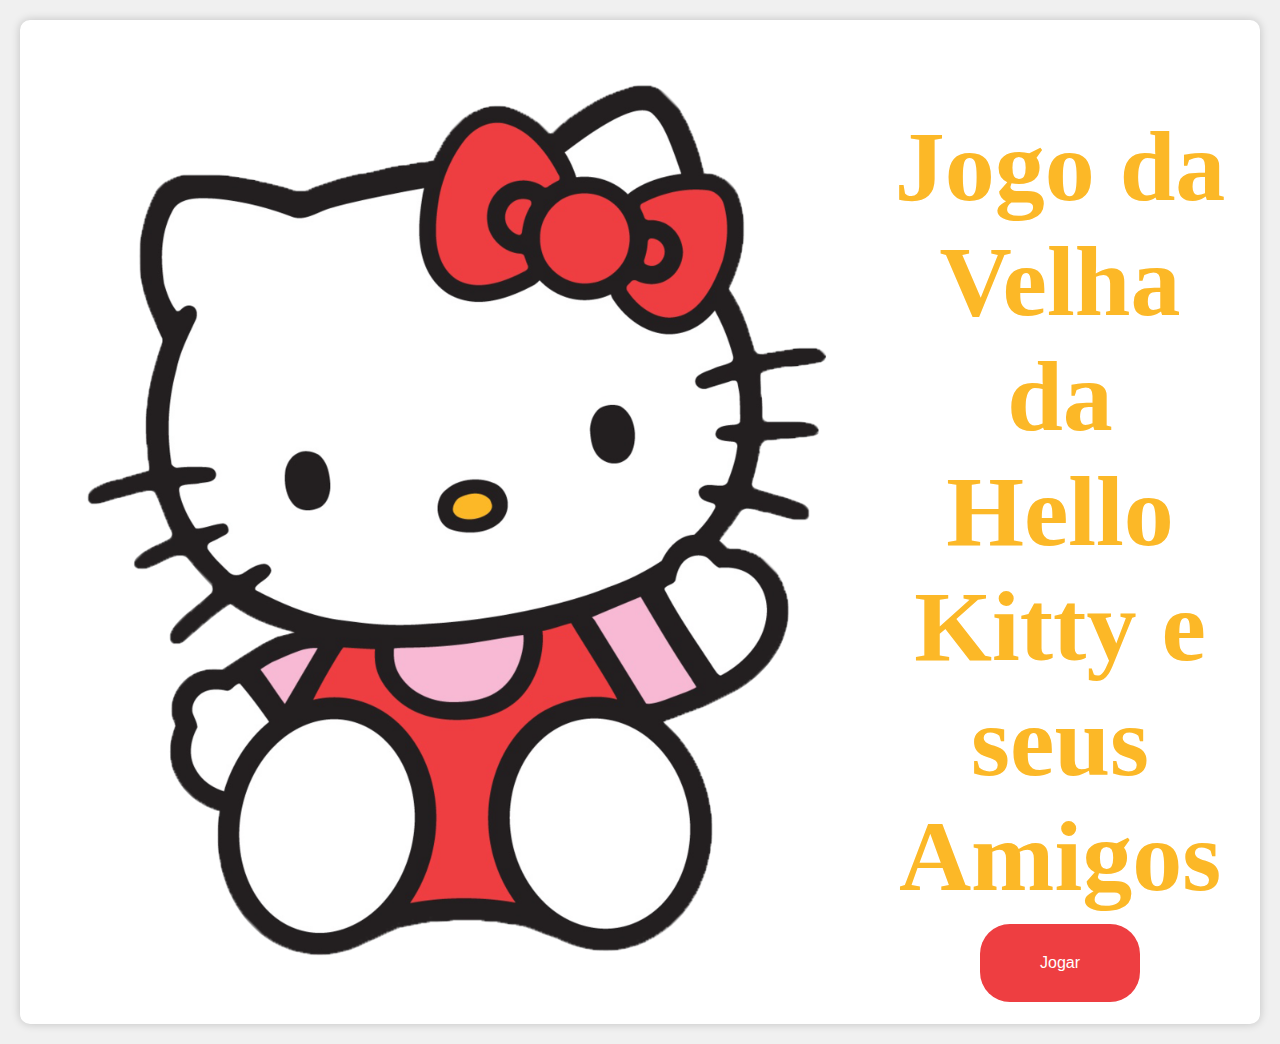
<file: jogodavelha/index.html>
<!DOCTYPE html>
<html lang="pt-br">
<head>
    <meta charset="UTF-8">
    <meta name="viewport" content="width=device-width, initial-scale=1.0">
    <link rel="stylesheet" href="style.css">
    <title>Jogo da Velha da Hello Kitty</title>
</head>
<body>
    <div class="container">
        <div class="left-side">
            <img src="imagens/hellokittyinicio.png" alt="Hello Kitty">
        </div>
        <div class="right-side">
            <h1>Jogo da Velha da Hello Kitty e seus Amigos</h1>
            <button id="start-button">Jogar</button>
        </div>
    </div>
    <div class="game-screen" id="game-screen">
        <h1>Jogo da Velha da Hello Kitty e seus Amigos</h1>
        <div class="board" id="board"></div>
    </div>
    <script src="script.js"></script>
</body>
</html>
</file>
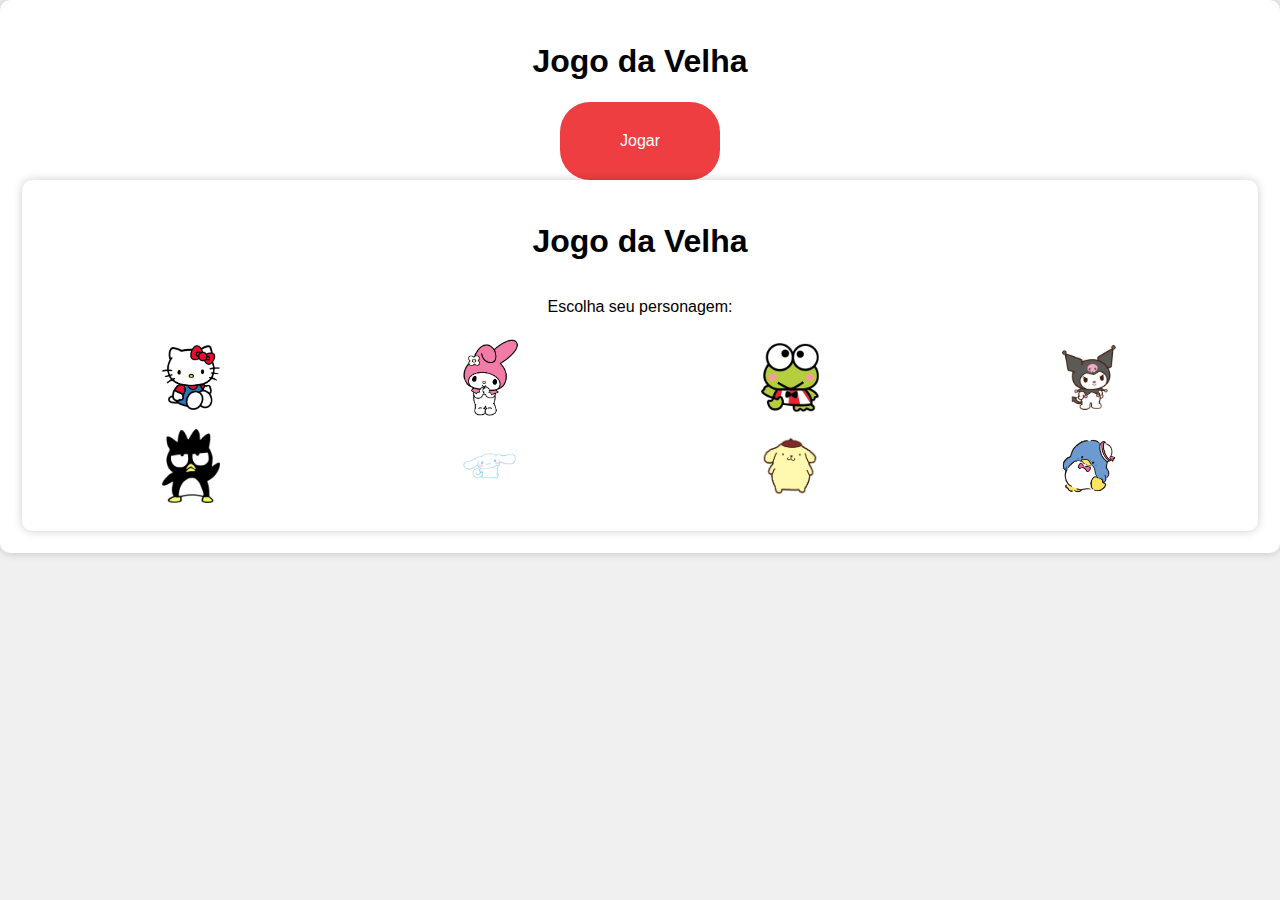
<file: jogodavelha/choose.html>
<!DOCTYPE html>
<html lang="pt-br">
<head>
    <meta charset="UTF-8">
    <meta name="viewport" content="width=device-width, initial-scale=1.0">
    <link rel="stylesheet" href="style.css">
    <title>Jogo da Velha da Hello Kitty</title>
</head>
<body>
    <div class="start-screen">
        <h1>Jogo da Velha</h1>
        <button id="start-button">Jogar</button>

<div class="start-screen">
    <h1>Jogo da Velha</h1>
    <p>Escolha seu personagem:</p>
    <div class="character-buttons">
        <button class="character-button" data-character="imagens/hellokitty.jpg">
            <img src="imagens/hellokitty.jpg" alt="Personagem 1">
        </button>
        <button class="character-button" data-character="imagens/MyMelody.png">
            <img src="imagens/MyMelody.png" alt="Personagem 2">
        </button>
        <button class="character-button" data-character="imagens/KeroppiProfile_2-removebg-preview.png">
            <img src="imagens/KeroppiProfile_2-removebg-preview.png" alt="Personagem 3">
        </button>
        <button class="character-button" data-character="imagens/Kuromi.png">
            <img src="imagens/Kuromi.png" alt="Personagem 4">
        </button>
        <button class="character-button" data-character="imagens/Badtz_Maru-removebg-preview.png">
            <img src="imagens/Badtz_Maru-removebg-preview.png" alt="Personagem 5">
        </button>
        <button class="character-button" data-character="imagens/Cinnamorol.png">
            <img src="imagens/Cinnamorol.png" alt="Personagem 6">
        </button>
        <button class="character-button" data-character="imagens/PompomPurin.jpg">
            <img src="imagens/PompomPurin.jpg" alt="Personagem 7">
        </button>
        <button class="character-button" data-character="imagens/Tuxedosam.jpg">
            <img src="imagens/Tuxedosam.jpg" alt="Personagem 8">
        </button>
    </div>
    <!-- Restante do código permanece o mesmo -->
</div>

    <!-- Adicione mais botões para mais personagens, se desejar -->
    <div class="game-screen" id="game-screen">
        <!-- Restante do código permanece o mesmo -->
    </div>
</div>

    </div>
    <div class="game-screen" id="game-screen">
        <h1>Jogo da Velha da Hello Kitty e seus Amigos</h1>
        <div class="board" id="board"></div>
    </div>
    <script src="script.js"></script>
</body>
</html>
</file>
<file: jogodavelha/style.css>
/* Estilos para o corpo da página */
body {
    font-family: Arial, sans-serif;
    background-color: #f0f0f0;
    margin: 0;
    padding: 0;
}

/* Estilos para o container principal */
.container {
    display: flex;
    align-items: center;
    padding: 20px;
    background-color: #fff;
    border: 2px solid #ffffff;
    border-radius: 10px;
    box-shadow: 0 0 10px rgba(0, 0, 0, 0.2);
    margin: 20px;
}

/* Estilos para a imagem à esquerda */
.left-side img {
    width: 820px; /* Ajuste a largura conforme necessário */
    height: auto;
}

/* Estilos para o conteúdo à direita */
.right-side {
    margin-left: 20px;
    text-align: center;
}

/* Estilos para o título do jogo */
.right-side h1 {
    font-family: 'Times New Roman', Times, serif;
    font-size: 100px;
    color: #fcb827;
    margin-bottom: 10px;
}

/* Estilos para o botão */
#start-button {
    background-color: #ee3e41;
    color: #fff;
    border-radius: 30px;
    border: black;
    padding: 30px 60px;
    font-size: 16px;
    cursor: pointer;
    transition: background-color 0.3s;
}

#start-button:hover {
    background-color: rgb(255, 197, 197);
}

/* Estilos para a tela de jogo (opcional) */
.game-screen {
    display: none;
}

/* Estilos para a tela inicial */
.start-screen {
    display: flex;
    flex-direction: column;
    align-items: center;
    background-color: #fff;
    border: 2px solid #ffffff;
    padding: 20px;
    border-radius: 10px;
    box-shadow: 0 0 10px rgba(0, 0, 0, 0.2);
    text-align: center;
}

.character-buttons {
    display: grid;
    grid-template-columns: repeat(4, 1fr);
    gap: 5px;
    margin-top: 5px;
}

.character-button {
    background-color: #ffffff;
    color: #fff;
    border: none;
    border-radius: 5px;
    padding: 2px;
    font-size: 16px;
    cursor: pointer;
    transition: background-color 0.3s;
}

.character-button img {
    width: 20%;
    height: auto;
    border-radius: 5px;
    object-fit: cover;
}

.character-button:hover {
    background-color: #ff6868;
    
   
}


/* Estilos para a tela de jogo */
.game-screen {
    display: none;
}

/* Estilos para a grade do jogo */
.board {
    display: grid;
    grid-template-columns: repeat(3, 120px);
    gap: 10px;
    margin-top: 20px;
}

/* Estilos para as células */
.cell {
    width: 120px;
    height: 120px;
    display: flex;
    justify-content: center;
    align-items: center;
    font-size: 36px;
    background-color: #eee;
    border: 2px solid #ccc;
    cursor: pointer;
    transition: background-color 0.3s;
}

.cell:hover {
    background-color: #ddd;
}

/* Estilos para a mensagem de vitória */
.winner-message {
    margin-top: 20px;
    font-size: 24px;
    text-align: center;
}

/* Estilos para o botão de reiniciar */
.restart-button {
    background-color: #333;
    color: #fff;
    border: none;
    border-radius: 5px;
    padding: 10px 20px;
    font-size: 16px;
    cursor: pointer;
    margin-top: 10px;
    transition: background-color 0.3s;
}

.restart-button:hover {
    background-color: #555;
}
</file>
